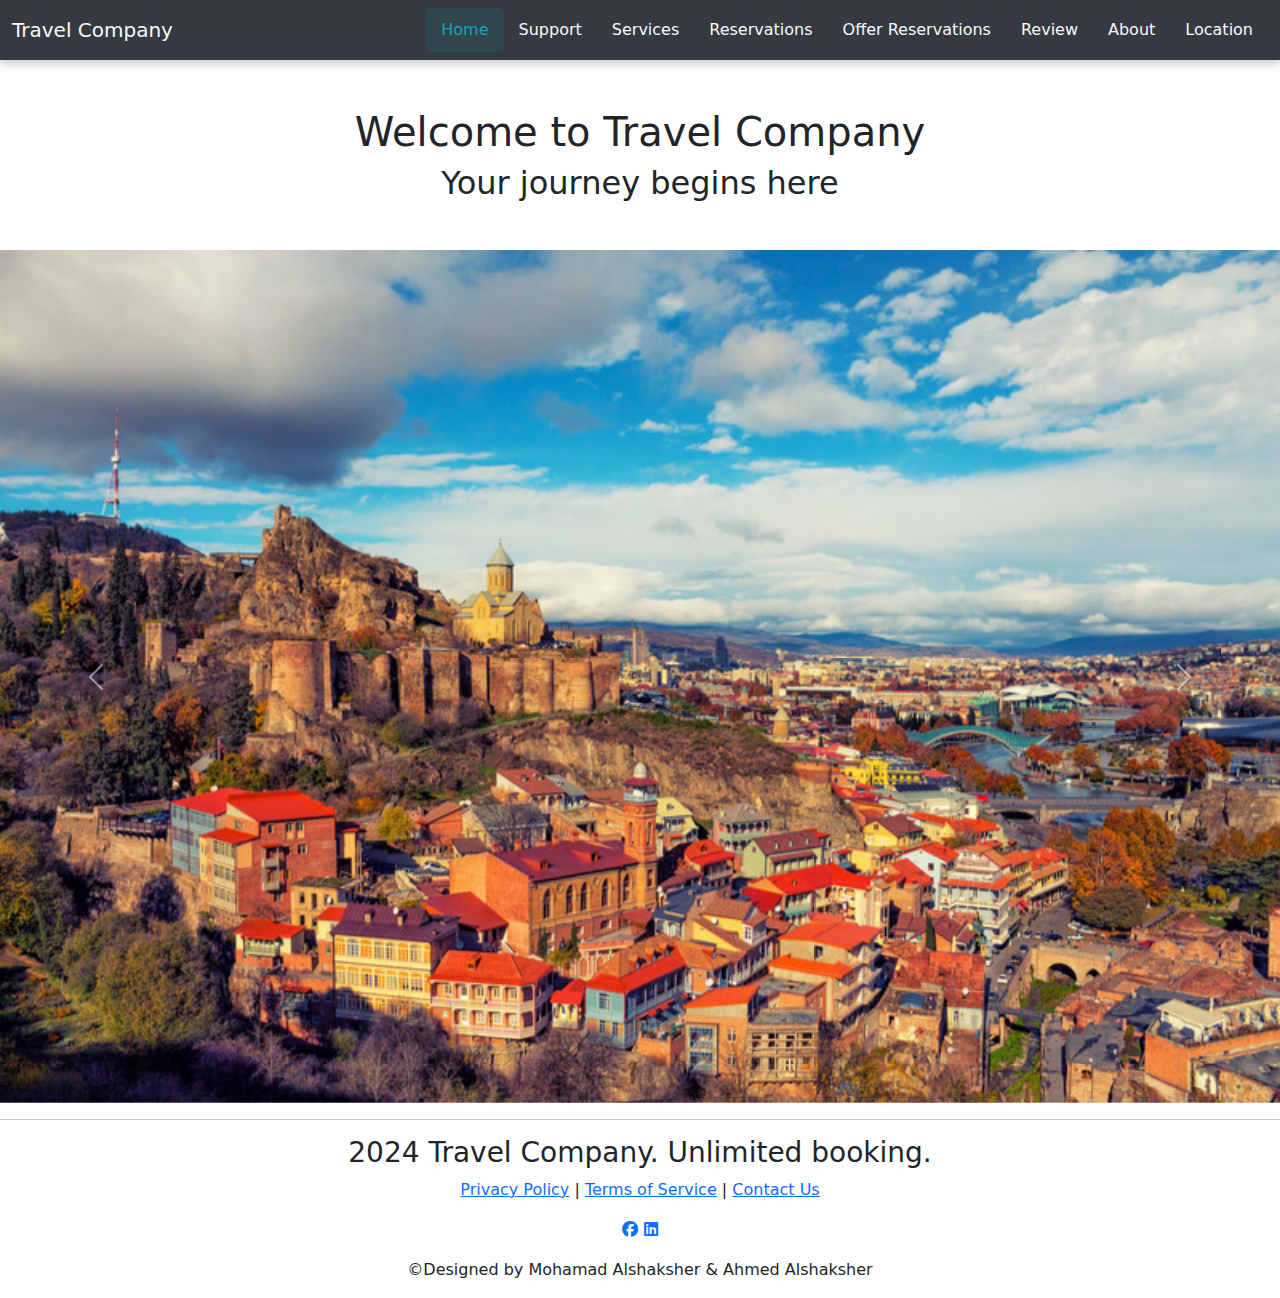
<file: index.html>
<!DOCTYPE html>
<html>

<head>
    <meta charset="UTF-8">
    <meta name="viewport" content="width=device-width, initial-scale=1.0">
    <link rel="stylesheet" href="https://cdnjs.cloudflare.com/ajax/libs/font-awesome/6.6.0/css/all.min.css">
    <link href="https://cdn.jsdelivr.net/npm/bootstrap@5.3.3/dist/css/bootstrap.min.css" rel="stylesheet">
    <style>
         .navbar-custom {
            background-color: #343a40; /* Dark background */
            box-shadow: 0 4px 8px rgba(0, 0, 0, 0.2); /* Shadow effect */
        }

        .navbar-custom .navbar-brand {
            color: #f8f9fa; /* Light text color for the brand */
        }

        .navbar-custom .navbar-nav .nav-link {
            color: #f8f9fa; /* Light text color for nav links */
            padding: 10px 15px;
        }

        .navbar-custom .navbar-nav .nav-link:hover,
        .navbar-custom .navbar-nav .nav-link.active {
            color: #17a2b8; /* Highlight color */
            background-color: rgba(23, 162, 184, 0.1); /* Light background on hover */
            border-radius: 5px; /* Rounded corners */
        }

        .navbar-toggler {
            border-color: #17a2b8; /* Toggler border color */
        }

        .navbar-toggler-icon {
            background-image: url('data:image/svg+xml;charset=utf8,%3Csvg xmlns="http://www.w3.org/2000/svg" viewBox="0 0 30 30"%3E%3Cpath stroke="%23fff" stroke-width="2" d="M4 7h22M4 15h22M4 23h22" /%3E%3C/svg%3E');
        }

        .navbar-nav {
            margin-left: auto; /* Align links to the right */
        }
       

    </style>
    <title>Travel Company</title>
    <link rel="website icon" type="png" href="images/826070.png">

<body>
    <script src="https://cdn.jsdelivr.net/npm/bootstrap@5.3.3/dist/js/bootstrap.bundle.min.js"></script>

    <!-- ============ Navbar ============ -->
    <nav class="navbar navbar-expand-lg navbar-light navbar-custom">
        <div class="container-fluid">
            <a class="navbar-brand" href="#">Travel Company</a>
            <button class="navbar-toggler" type="button" data-bs-toggle="collapse" data-bs-target="#navbarNav"
                aria-controls="navbarNav" aria-expanded="false" aria-label="Toggle navigation">
                <span class="navbar-toggler-icon"></span>
            </button>
            <div class="collapse navbar-collapse" id="navbarNav">
                <ul class="navbar-nav ms-auto">
                    <li class="nav-item"><a class="nav-link active" href="index.html">Home</a></li>
                    <li class="nav-item"><a class="nav-link" href="support.html">Support</a></li>
                    <li class="nav-item"><a class="nav-link" href="Services.html">Services</a></li>
                    <li class="nav-item"><a class="nav-link" href="reservations.html">Reservations</a></li>
                    <li class="nav-item"><a class="nav-link " href="offer-details.html">Offer Reservations</a></li>
                    <li class="nav-item"><a class="nav-link" href="reviews.html">Review</a></li>
                    <li class="nav-item"><a class="nav-link" href="About.html">About</a></li>
                    <li class="nav-item"><a class="nav-link" href="location.html">Location</a></li>
                </ul>
            </div>
        </div>
    </nav>

    <!-- ============ Home Section ============ -->
    <section class="home" id="Home">
        <div class="container text-center my-5">
            <h1>Welcome to <span>Travel Company</span></h1>
            <h2>Your journey begins here</h2>
        </div>

        <!-- ============ Bootstrap Carousel ============ -->
        <div id="carouselExampleRide" class="carousel slide" data-bs-ride="true">
            <div class="carousel-inner">
              <div class="carousel-item active">
                <img src="images/211806-.jpg" class="d-block w-100" alt="...">
              </div>
              <div class="carousel-item">
                <img src="images/87654.jpg" class="d-block w-100" alt="...">
              </div>
              <div class="carousel-item">
                <img src="images/3166-4.jpg" class="d-block w-100" alt="...">
              </div>
            </div>
            <button class="carousel-control-prev" type="button" data-bs-target="#carouselExampleRide" data-bs-slide="prev">
              <span class="carousel-control-prev-icon" aria-hidden="true"></span>
              <span class="visually-hidden">Previous</span>
            </button>
            <button class="carousel-control-next" type="button" data-bs-target="#carouselExampleRide" data-bs-slide="next">
              <span class="carousel-control-next-icon" aria-hidden="true"></span>
              <span class="visually-hidden">Next</span>
            </button>
          </div>
    </section>

    <hr>

    <!-- ============ Footer ============ -->
    <!-- Footer -->
<footer class="footer-custom text-center">
  <h3> 2024 Travel Company. Unlimited booking.</h3>
  <div>
      <a href="#">Privacy Policy</a> | 
      <a href="#">Terms of Service</a> | 
      <a href="https://api.whatsapp.com/send/?phone=962790291298&text&type=phone_number&app_absent=0">Contact Us</a>
  </div>
  <div class="social-icons my-3">
      <a href="https://www.facebook.com/mohamad.alshaksher?mibextid=LQQJ4d"><i class="fab fa-facebook"></i></a>
      <a href="https://www.linkedin.com/in/mohomad-alshaksher-7228882aa?utm_source=share&utm_campaign=share_via&utm_content=profile&utm_medium=ios_app"><i class="fab fa-linkedin"></i></a>
  </div>
  <p> &copy;Designed by Mohamad Alshaksher & Ahmed Alshaksher</p>
</footer>

</body>

</html>
</file>
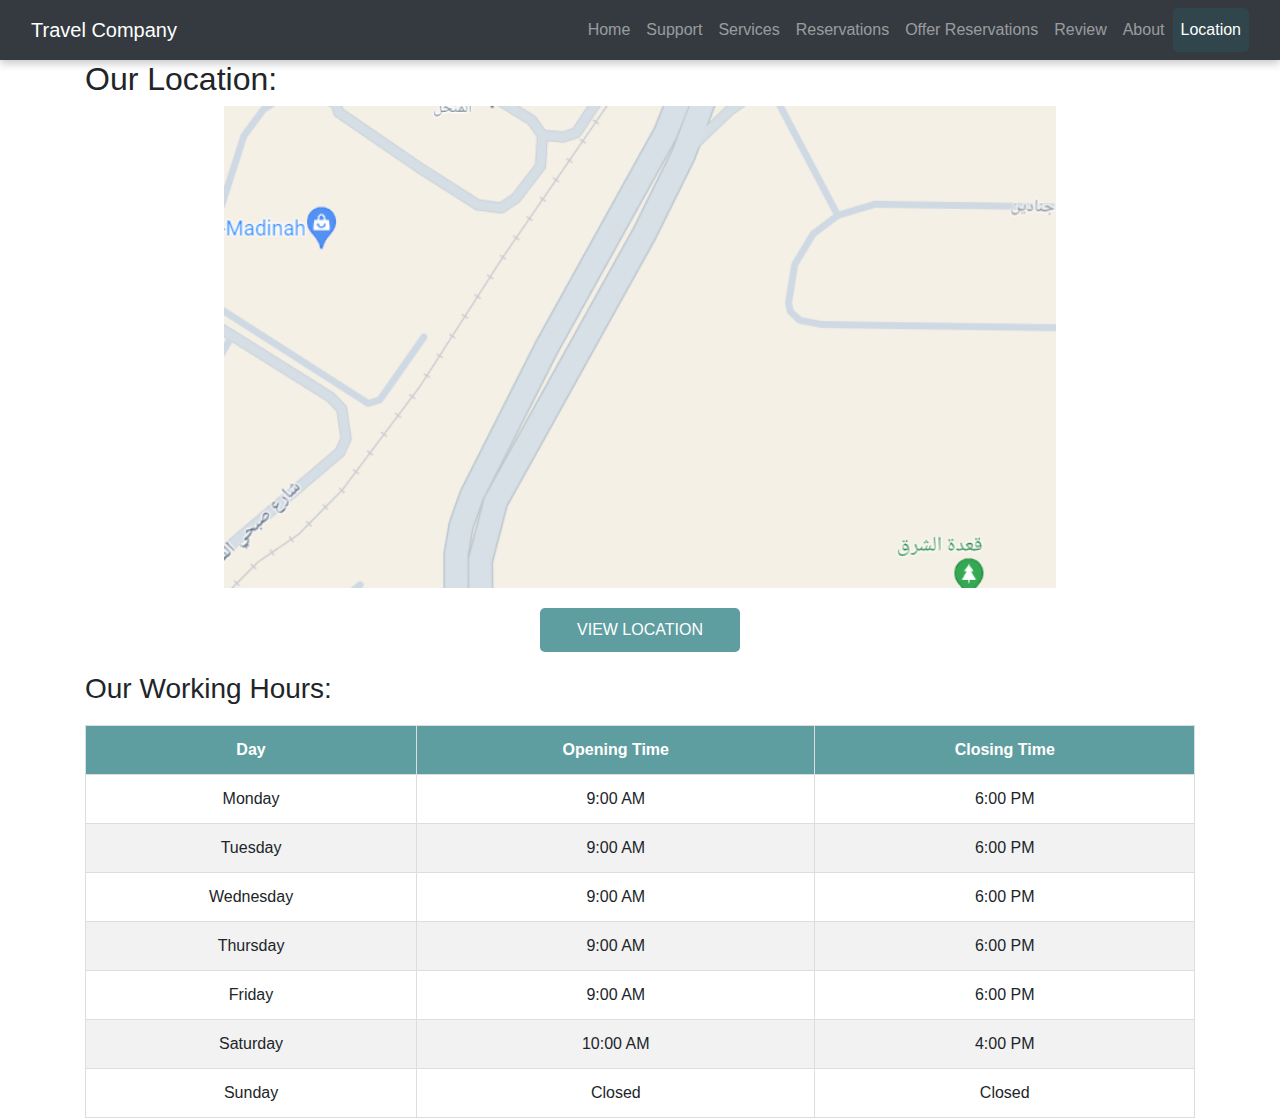
<file: location.html>
<!DOCTYPE html>
<html lang="en">
<head>
    <meta charset="UTF-8">
    <meta name="viewport" content="width=device-width, initial-scale=1.0">
   
    <link href="https://maxcdn.bootstrapcdn.com/bootstrap/4.5.2/css/bootstrap.min.css" rel="stylesheet">
    <title>Location</title>
    <link rel="website icon" type="png" href="images/826070.png">
    <style>
        body {
            background: none; /* Removes any background image or color */
        }

        .location-img {
            max-width: 100%; /* Makes sure the image is responsive */
            height: auto; /* Maintains the aspect ratio */
            width: 75%; /* Adjust the width as needed */
            display: block;
            margin: 0 auto;
        }
        
        .location-btn {
            display: block;
            margin: 20px auto;
            text-align: center;
            width: 200px; /* Adjust width as needed */
            padding: 10px;
            background-color:cadetblue;
            color: #fff;
            text-decoration: none;
            border-radius: 5px;
            text-transform: uppercase;
        }
        
        .location-btn:hover {
            background-color:rgb(205, 205, 205);
        }

        table {
            width: 100%;
            border-collapse: collapse;
            margin-top: 20px;
        }

        th, td {
            border: 1px solid #ddd;
            padding: 12px;
            text-align: center;
        }

        th {
            background-color:cadetblue;
            color: white;
        }

        tbody tr:nth-child(even) {
            background-color: #f2f2f2;
        }

        tbody tr:hover {
            background-color: #ddd;
        }

        caption {
            font-size: 1.5em;
            margin: 10px 0;
        }
        .navbar-custom {
            background-color: #343a40; /* Dark background */
            box-shadow: 0 4px 8px rgba(0, 0, 0, 0.2); /* Shadow effect */
        }

        .navbar-custom .navbar-brand,
        .navbar-custom .nav-link {
            color: #ffffff; /* White text color */
        }

        .navbar-custom .navbar-nav {
            margin-left: auto; /* Align nav links to the right */
        }

        .navbar-custom .nav-link {
            color: #ffffff; /* White text color */
            padding: 10px 15px;
        }

        .navbar-custom .nav-link:hover,
        .navbar-custom .nav-link.active {
            color: #17a2b8; /* Highlight color */
            background-color: rgba(23, 162, 184, 0.1); /* Light background on hover */
            border-radius: 5px; /* Rounded corners */
        }

        .navbar-toggler {
            border-color: #17a2b8; /* Toggler border color */
        }

        .navbar-toggler-icon {
            background-image: url('data:image/svg+xml;charset=utf8,%3Csvg xmlns="http://www.w3.org/2000/svg" viewBox="0 0 30 30"%3E%3Cpath stroke="%23fff" stroke-width="2" d="M4 7h22M4 15h22M4 23h22" /%3E%3C/svg%3E');
        }
    </style>
</head>
<body>
    <script src="https://cdn.jsdelivr.net/npm/bootstrap@5.3.3/dist/js/bootstrap.bundle.min.js"></script>
    
    <nav class="navbar navbar-expand-lg navbar-dark navbar-custom">
        <div class="container-fluid">
            <a class="navbar-brand" href="#">Travel Company</a>
            <button class="navbar-toggler" type="button" data-bs-toggle="collapse" data-bs-target="#navbarNav"
                aria-controls="navbarNav" aria-expanded="false" aria-label="Toggle navigation">
                <span class="navbar-toggler-icon"></span>
            </button>
            <div class="collapse navbar-collapse" id="navbarNav">
                <ul class="navbar-nav ms-auto">
                    <li class="nav-item"><a class="nav-link" href="index.html" >Home</a></li>
                    <li class="nav-item"><a class="nav-link" href="support.html" >Support</a></li>
                    <li class="nav-item"><a class="nav-link" href="Services.html" >Services</a></li>
                    <li class="nav-item"><a class="nav-link" href="reservations.html">Reservations</a></li>
                    <li class="nav-item"><a class="nav-link " href="offer-details.html" >Offer Reservations</a></li>
                    <li class="nav-item"><a class="nav-link " href="reviews.html" >Review</a></li>
                    <li class="nav-item"><a class="nav-link" href="About.html">About</a></li>
                    <li class="nav-item"><a class="nav-link active" href="#location" >Location</a></li>
                </ul>
            </div>
        </div>
    </nav>


    <section class="location">
        <div class="container">
            <h2>Our Location:</h2>
            <img src="images/location.png" alt="Location Image" class="location-img">
            <a href="https://www.google.com/maps/place/Souq+Bab+Al-Madinah/@32.0713748,36.1006588,3a,75y,90t/data=!3m8!1e2!3m6!1sAF1QipOnh8c1GNBnzh1e07c66DL2mgxKUSCPSg28PvJv!2e10!3e12!6shttps:%2F%2Flh5.googleusercontent.com%2Fp%2FAF1QipOnh8c1GNBnzh1e07c66DL2mgxKUSCPSg28PvJv%3Dw114-h86-k-no!7i4624!8i3472!4m7!3m6!1s0x151b6f0ea7c57a8b:0x1433a08b72e96754!8m2!3d32.071599!4d36.1002051!10e5!16s%2Fg%2F11h10jp81_?entry=ttu&g_ep=EgoyMDI0MDkxMS4wIKXMDSoASAFQAw%3D%3D" class="location-btn" target="_blank">View Location</a>
            
            <h3>Our Working Hours:</h3>
            <table>
                
                <thead>
                    <tr>
                        <th>Day</th>
                        <th>Opening Time</th>
                        <th>Closing Time</th>
                    </tr>
                </thead>
                <tbody>
                    <tr>
                        <td>Monday</td>
                        <td>9:00 AM</td>
                        <td>6:00 PM</td>
                    </tr>
                    <tr>
                        <td>Tuesday</td>
                        <td>9:00 AM</td>
                        <td>6:00 PM</td>
                    </tr>
                    <tr>
                        <td>Wednesday</td>
                        <td>9:00 AM</td>
                        <td>6:00 PM</td>
                    </tr>
                    <tr>
                        <td>Thursday</td>
                        <td>9:00 AM</td>
                        <td>6:00 PM</td>
                    </tr>
                    <tr>
                        <td>Friday</td>
                        <td>9:00 AM</td>
                        <td>6:00 PM</td>
                    </tr>
                    <tr>
                        <td>Saturday</td>
                        <td>10:00 AM</td>
                        <td>4:00 PM</td>
                    </tr>
                    <tr>
                        <td>Sunday</td>
                        <td>Closed</td>
                        <td>Closed</td>
                    </tr>
                </tbody>
            </table>
        </div>
    </section>
</body>
</html>
</file>
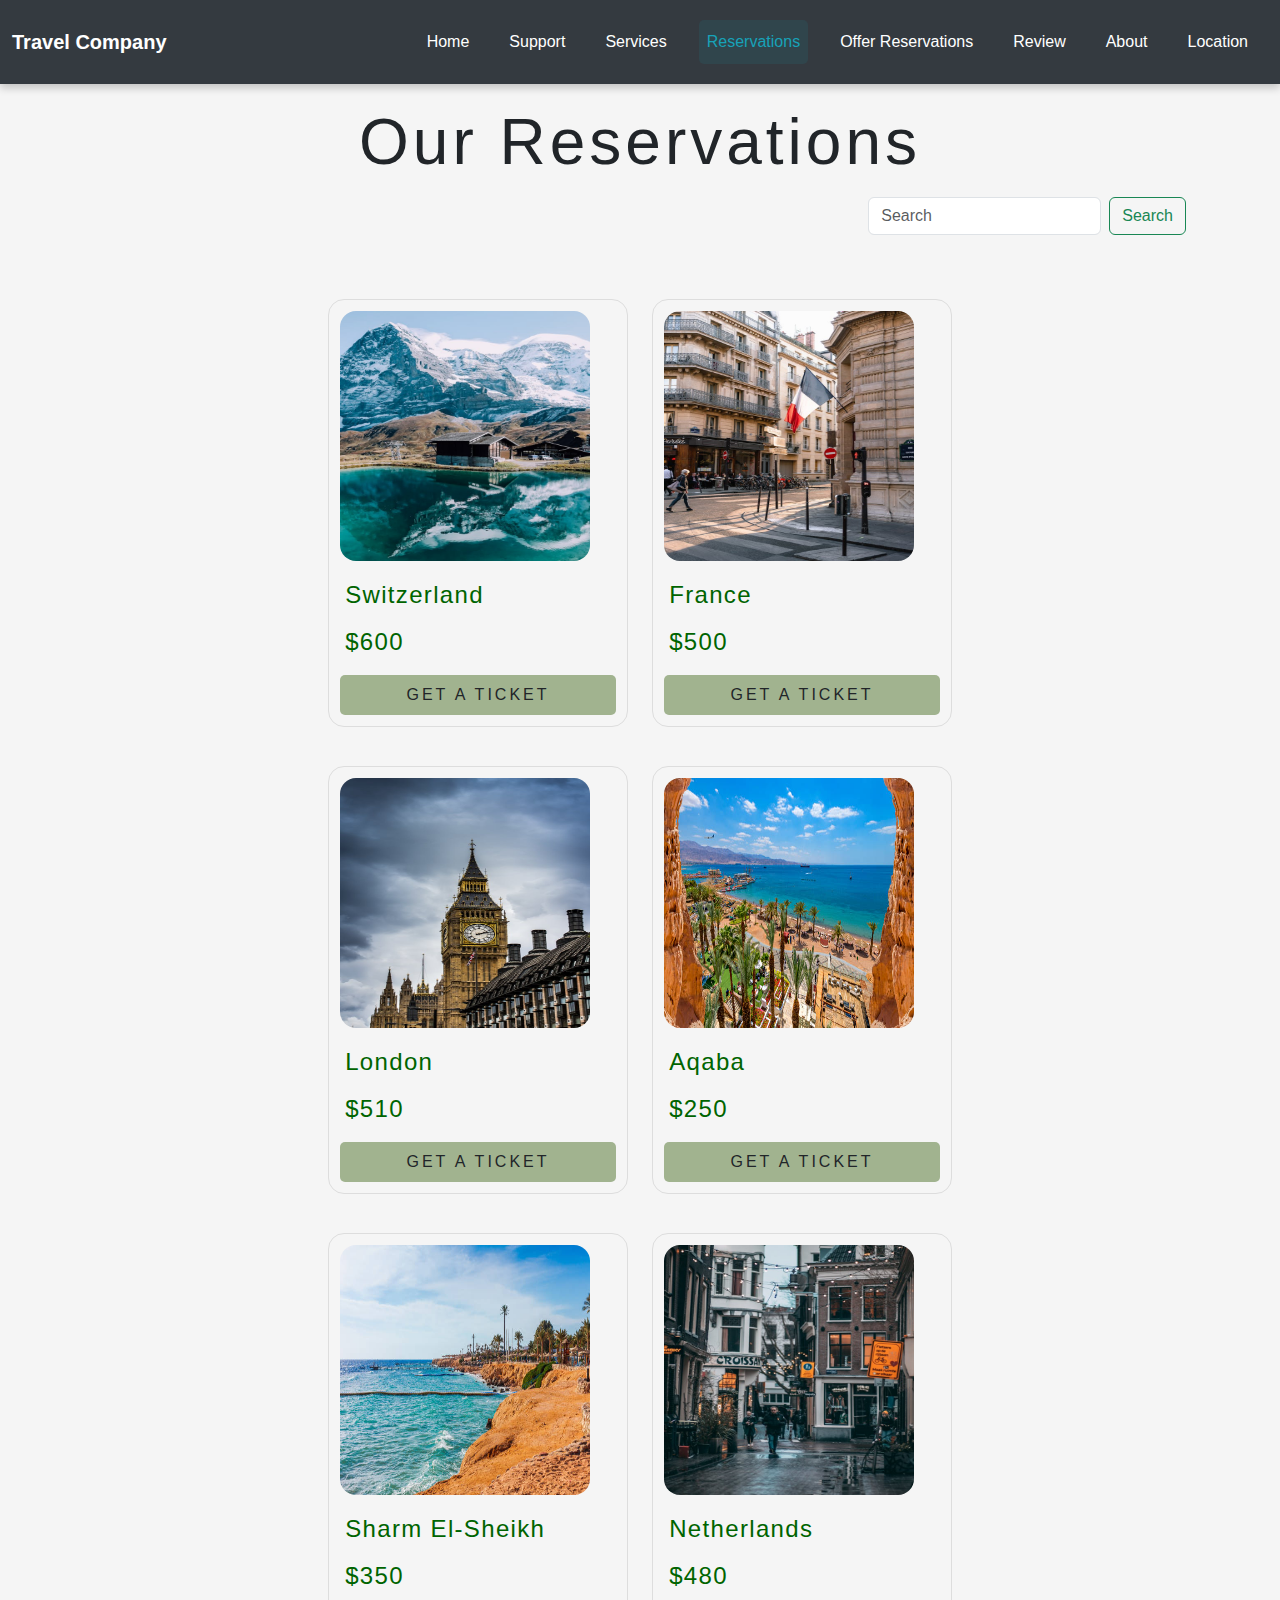
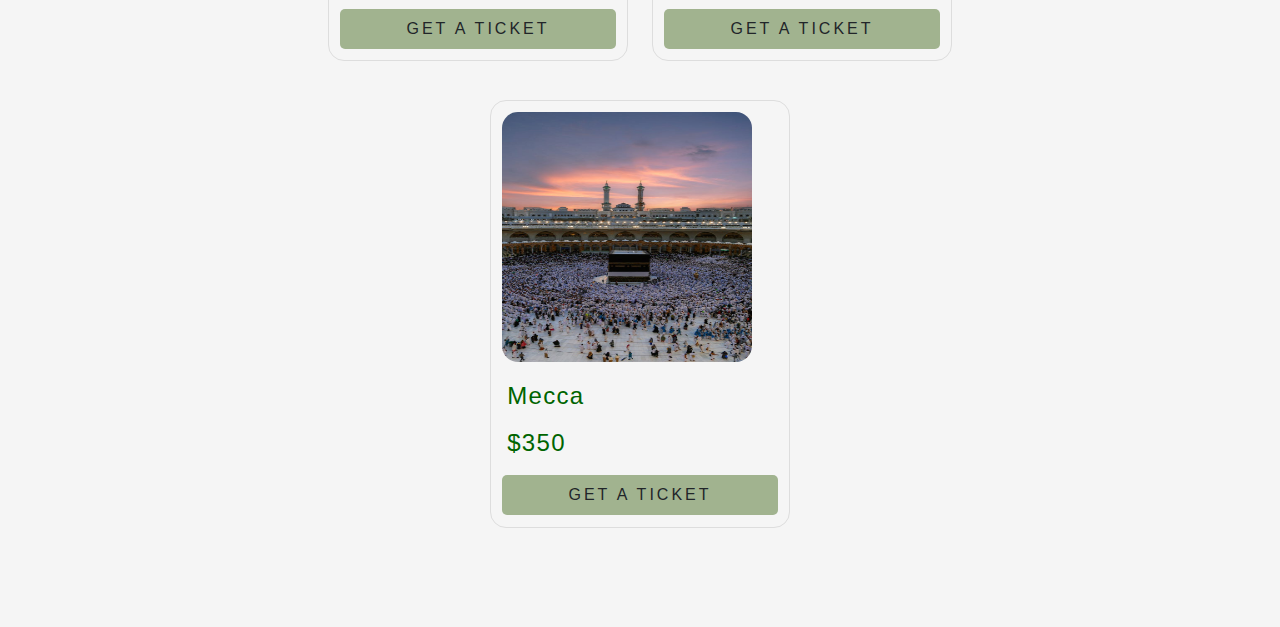
<file: reservations.html>
<!DOCTYPE html>
<html lang="en">
<head>
    <link rel="stylesheet" href="sheet.css">
    <title>Reservations</title>
    <link rel="website icon" type="png" href="images/826070.png">
    <link href="https://cdn.jsdelivr.net/npm/bootstrap@5.3.3/dist/css/bootstrap.min.css" rel="stylesheet">
    <style>
        .reservation {
            background-color: whitesmoke;
            padding: 20px;
        }

        .pro {
            border: 1px solid #ddd;
            padding: 15px;
            margin-bottom: 15px;
            text-align: center;
            transition: transform 0.2s;
        }

        .pro img {
            width: 100%;
            height: auto;
            border-radius: 8px;
        }

        .pro:hover {
            transform: scale(1.05);
        }

        .price h4 {
            margin-top: 10px;
            font-size: 1.5rem;
            color: darkgreen;
        }

        .btn-get-ticket {
            display: inline-block;
            margin-top: 10px;
            padding: 10px 20px;
            background-color: darkcyan;
            color: white;
            border-radius: 5px;
            text-decoration: none;
        }

        .btn-get-ticket:hover {
            background-color: #005f5f;
            color: white;
        }

        .navbar-custom {
            background-color: #343a40; /* Dark background */
            box-shadow: 0 4px 8px rgba(0, 0, 0, 0.2); /* Shadow effect */
        }

        .navbar-custom .navbar-brand,
        .navbar-custom .nav-link {
            color: #ffffff; /* White text color */
        }

        .navbar-custom .navbar-nav {
            margin-left: auto; /* Align nav links to the right */
        }

        .navbar-custom .nav-link {
            color: #ffffff; /* White text color */
            padding: 10px 15px;
        }

        .navbar-custom .nav-link:hover,
        .navbar-custom .nav-link.active {
            color: #17a2b8; /* Highlight color */
            background-color: rgba(23, 162, 184, 0.1); /* Light background on hover */
            border-radius: 5px; /* Rounded corners */
        }

        .navbar-toggler {
            border-color: #17a2b8; /* Toggler border color */
        }

        .navbar-toggler-icon {
            background-image: url('data:image/svg+xml;charset=utf8,%3Csvg xmlns="http://www.w3.org/2000/svg" viewBox="0 0 30 30"%3E%3Cpath stroke="%23fff" stroke-width="2" d="M4 7h22M4 15h22M4 23h22" /%3E%3C/svg%3E');
        }
    </style>
</head>
<body>
    <script src="https://cdn.jsdelivr.net/npm/bootstrap@5.3.3/dist/js/bootstrap.bundle.min.js"></script>

    <nav class="navbar navbar-expand-lg navbar-dark navbar-custom">
        <div class="container-fluid">
            <a class="navbar-brand" href="#">Travel Company</a>
            <button class="navbar-toggler" type="button" data-bs-toggle="collapse" data-bs-target="#navbarNav" aria-controls="navbarNav" aria-expanded="false" aria-label="Toggle navigation">
                <span class="navbar-toggler-icon"></span>
            </button>
            <div class="collapse navbar-collapse" id="navbarNav">
                <ul class="navbar-nav ms-auto">
                    <li class="nav-item"><a class="nav-link" href="index.html" >Home</a></li>
                    <li class="nav-item"><a class="nav-link" href="support.html">Support</a></li>
                    <li class="nav-item"><a class="nav-link" href="Services.html">Services</a></li>
                    <li class="nav-item"><a class="nav-link active" href="#reservations">Reservations</a></li>
                    <li class="nav-item"><a class="nav-link " href="offer-details.html" >Offer Reservations</a></li>
                    <li class="nav-item"><a class="nav-link" href="reviews.html" >Review</a></li>
                    <li class="nav-item"><a class="nav-link" href="About.html" >About</a></li>
                    <li class="nav-item"><a class="nav-link" href="location.html">Location</a></li>
                </ul>
            </div>
        </div>
    </nav>

    <section class="reservation">
        <div class="container">
            <div class="wrapper">
                <h2>Our Reservations</h2>

                <!-- Search Form -->
                <div class="container-fluid">
                    <form class="d-flex" role="search" onsubmit="return false;">
                        <input class="form-control me-2" type="search" placeholder="Search" id="searchInput" onkeyup="searchDestinations()" aria-label="Search">
                        <button class="btn btn-outline-success" type="submit">Search</button>
                        <input type="hidden" id="sourcePage" value="Reservations">
                    </form>
                </div>

                <div class="pros" id="destinationList">
                    <div class="pro">
                        <img src="images/pexels-photo-1586298.jpeg"/>
                        <div class="price">
                            <h4>Switzerland</h4>
                            <h4>$600</h4>
                        </div>
                        <a href="Instant booking.html?price=600&destination=Switzerland" class="btn-get-ticket">Get a Ticket</a>
                    </div>
                    <div class="pro">
                        <img src="images/pexels-photo-227.jpeg" />
                        <div class="price">
                            <h4>France</h4>
                            <h4>$500</h4>
                        </div>
                        <a href="Instant booking.html?price=500&destination=France" class="btn-get-ticket">Get a Ticket</a>
                    </div>
                    <div class="pro">
                        <img src="images/pexels-photo-77171.jpeg" />
                        <div class="price">
                            <h4>London</h4>
                            <h4>$510</h4>
                        </div>
                        <a href="Instant booking.html?price=510&destination=London" class="btn-get-ticket">Get a Ticket</a>
                    </div>
                    <div class="pro">
                        <img src="images/istockphoto-1188.jpg"/>
                        <div class="price">
                            <h4>Aqaba</h4>
                            <h4>$250</h4>
                        </div>
                        <a href="Instant booking.html?price=250&destination=Aqaba" class="btn-get-ticket">Get a Ticket</a>
                    </div>
                    <div class="pro">
                        <img src="images/istockphoto-981.jpg" />
                        <div class="price">
                            <h4>Sharm El-Sheikh</h4>
                            <h4>$350</h4>
                        </div>
                        <a href="Instant booking.html?price=350&destination=Sharm El-Sheikh" class="btn-get-ticket">Get a Ticket</a>
                    </div>
                    <div class="pro">
                        <img src="images/pexels-photo-130.jpeg" />
                        <div class="price">
                            <h4>Netherlands</h4>
                            <h4>$480</h4>
                        </div>
                        <a href="Instant booking.html?price=480&destination=Netherlands" class="btn-get-ticket">Get a Ticket</a>
                    </div>
                    <div class="pro">
                        <img src="images/free-photo-of-crowd-around-kaaba-in-mecca-at-sunset.jpeg" />
                        <div class="price">
                            <h4>Mecca</h4>
                            <h4>$350</h4>
                        </div>
                        <a href="Instant booking.html?price=350&destination=Mecca" class="btn-get-ticket">Get a Ticket</a>
                    </div>
                </div>
            </div>
        </div>
    </section>

    <script>
        function updateTotalPrice() {
        var numberTicket = document.getElementById('numberticket').value;
        var ticketClass = document.getElementById('t5').value;
        var totalPriceElement = document.getElementById('totalPrice');

        var ticketPrice = 0;

        if (ticketClass === 'First class') {
            ticketPrice = 200; // سعر عادي من صفحة الحجز
        } else if (ticketClass === 'Economy class') {
            ticketPrice = 100; // سعر عادي من صفحة الحجز
        }

        var totalPrice = numberTicket * ticketPrice;
        totalPriceElement.innerText = totalPrice;
    }

    // إضافة حدث لتحديث السعر عند تغيير عدد التذاكر أو اختيار فئة التذكرة
    document.getElementById('numberticket').addEventListener('input', updateTotalPrice);
    document.getElementById('t5').addEventListener('change', updateTotalPrice);

    // استدعاء الدالة لتحديث السعر عند تحميل الصفحة
    updateTotalPrice();
        function searchDestinations() {
            var input = document.getElementById("searchInput").value.toLowerCase();
            var pros = document.getElementsByClassName("pro");

            for (var i = 0; i < pros.length; i++) {
                var destinationName = pros[i].getElementsByClassName("price")[0].getElementsByTagName("h4")[0].innerHTML.toLowerCase();
                if (destinationName.indexOf(input) > -1) {
                    pros[i].style.display = "";
                } else {
                    pros[i].style.display = "none";
                }
            }
        }
    </script>
</body>
</html>
</file>
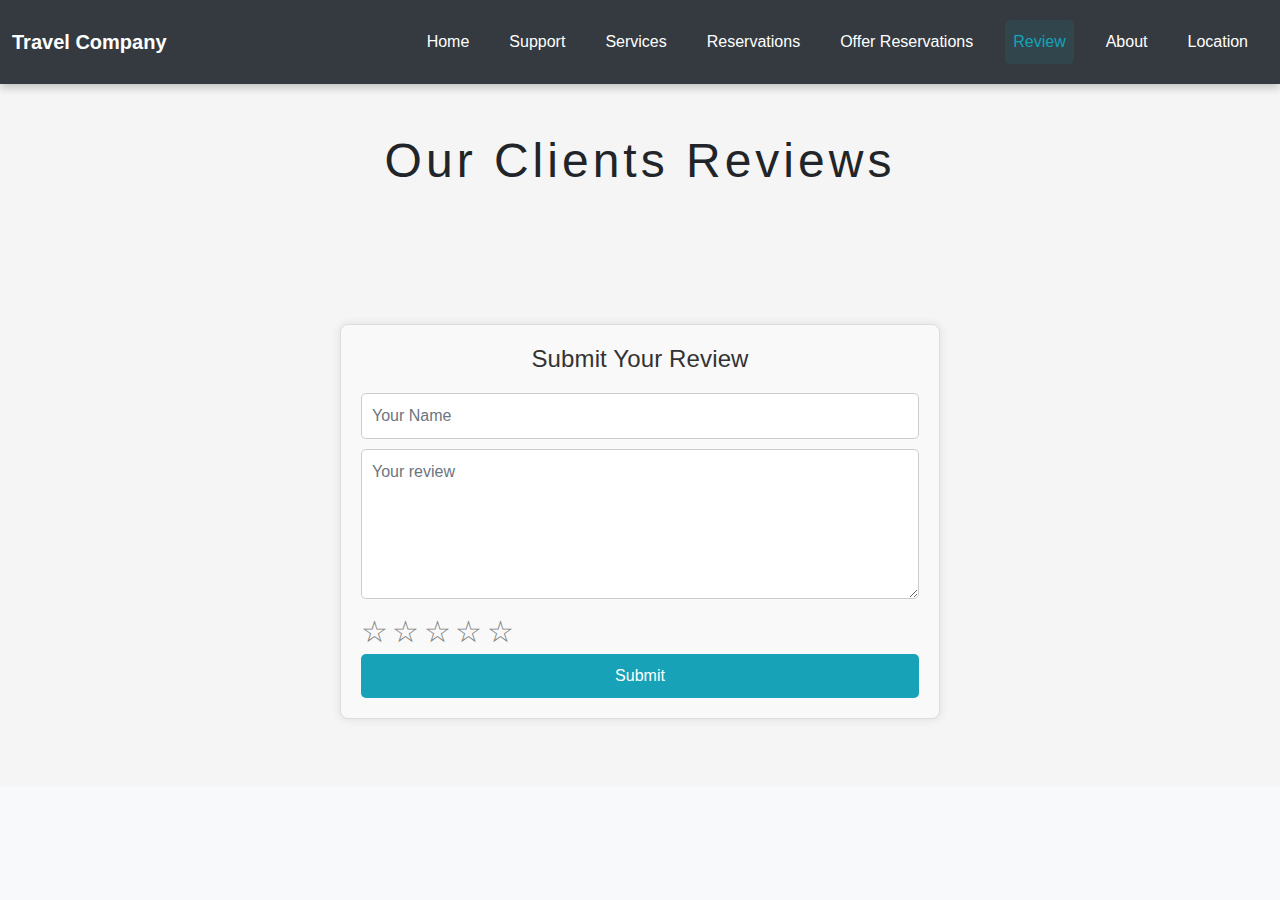
<file: reviews.html>
<!DOCTYPE html>
<html lang="en">
<head>
    <meta charset="UTF-8">
    <meta name="viewport" content="width=device-width, initial-scale=1.0">
    <title>Reviews</title>
    <link rel="website icon" type="png" href="images/826070.png">
    <link rel="stylesheet" href="sheet.css">
    <link href="https://cdn.jsdelivr.net/npm/bootstrap@5.3.3/dist/css/bootstrap.min.css" rel="stylesheet">
    <style>
        html,
        body {
            height: 100%;
            margin: 0;
            padding: 0;
            background-color: #f8f9fa;
        }

        .navbar-custom {
            background-color: #343a40; /* Dark background */
            box-shadow: 0 4px 8px rgba(0, 0, 0, 0.2); /* Shadow effect */
        }

        .navbar-custom .navbar-brand,
        .navbar-custom .nav-link {
            color: #ffffff; /* White text color */
        }

        .navbar-custom .navbar-nav {
            margin-left: auto; /* Align nav links to the right */
        }

        .navbar-custom .nav-link {
            color: #ffffff; /* White text color */
            padding: 10px 15px;
        }

        .navbar-custom .nav-link:hover,
        .navbar-custom .nav-link.active {
            color: #17a2b8; /* Highlight color */
            background-color: rgba(23, 162, 184, 0.1); /* Light background on hover */
            border-radius: 5px; /* Rounded corners */
        }

        .navbar-toggler {
            border-color: #17a2b8; /* Toggler border color */
        }

        .navbar-toggler-icon {
            background-image: url('data:image/svg+xml;charset=utf8,%3Csvg xmlns="http://www.w3.org/2000/svg" viewBox="0 0 30 30"%3E%3Cpath stroke="%23fff" stroke-width="2" d="M4 7h22M4 15h22M4 23h22" /%3E%3C/svg%3E');
        }

        .stars input {
            display: none;
        }
        .stars label {
            font-size: 30px;
            color: gray;
            cursor: pointer;
        }
        .stars input:checked ~ label {
            color: gold;
        }
        .stars label:hover,
        .stars label:hover ~ label {
            color: gold;
        }

        .review-form {
            margin-top: 30px;
        }

        .review-form form {
            display: flex;
            flex-direction: column;
        }

        .review-form input[type="text"],
        .review-form textarea {
            margin-bottom: 10px;
            padding: 10px;
            border: 1px solid #ccc;
            border-radius: 5px;
        }

        .review-form button {
            padding: 10px;
            border: none;
            border-radius: 5px;
            background-color: #17a2b8;
            color: #fff;
            cursor: pointer;
        }

        .review-form button:hover {
            background-color: #138496;
        }
    </style>
</head>
<body>
    <script src="https://cdn.jsdelivr.net/npm/bootstrap@5.3.3/dist/js/bootstrap.bundle.min.js"></script>

    <!-- ============ Navbar ============ -->
    <nav class="navbar navbar-expand-lg navbar-dark navbar-custom">
        <div class="container-fluid">
            <a class="navbar-brand" href="#">Travel Company</a>
            <button class="navbar-toggler" type="button" data-bs-toggle="collapse" data-bs-target="#navbarNav"
                aria-controls="navbarNav" aria-expanded="false" aria-label="Toggle navigation">
                <span class="navbar-toggler-icon"></span>
            </button>
            <div class="collapse navbar-collapse" id="navbarNav">
                <ul class="navbar-nav ms-auto">
                    <li class="nav-item"><a class="nav-link" href="index.html" >Home</a></li>
                    <li class="nav-item"><a class="nav-link" href="support.html" >Support</a></li>
                    <li class="nav-item"><a class="nav-link" href="Services.html" >Services</a></li>
                    <li class="nav-item"><a class="nav-link" href="reservations.html" >Reservations</a></li>
                    <li class="nav-item"><a class="nav-link " href="offer-details.html">Offer Reservations</a></li>
                    <li class="nav-item"><a class="nav-link active" href="#reviews" >Review</a></li>
                    <li class="nav-item"><a class="nav-link" href="About.html" >About</a></li>
                    <li class="nav-item"><a class="nav-link" href="location.html" >Location</a></li>
                </ul>
            </div>
        </div>
    </nav>

    <section>
        <div class="reviews" id="reviews">
            <h1>Our Clients Reviews</h1>
            <div class="wrapper">
                <!-- Existing reviews will be appended here -->
            </div>

            <div class="review-form">
                <h2>Submit Your Review</h2>
                <form id="reviewForm">
                    <input type="text" id="name" name="name" placeholder="Your Name" required />
                    <textarea id="reviewText" name="reviewText" placeholder="Your review" required></textarea>
                    <div class="stars">
                        <input type="radio" id="star5" name="rating" value="5" required />
                        <label for="star5">☆</label>
                        <input type="radio" id="star4" name="rating" value="4" />
                        <label for="star4">☆</label>
                        <input type="radio" id="star3" name="rating" value="3" />
                        <label for="star3">☆</label>
                        <input type="radio" id="star2" name="rating" value="2" />
                        <label for="star2">☆</label>
                        <input type="radio" id="star1" name="rating" value="1" />
                        <label for="star1">☆</label>
                    </div>
                    <button type="submit">Submit</button>
                </form>
            </div>
        </div>
    </section>

    <script>
        document.getElementById('reviewForm').addEventListener('submit', function(event) {
            event.preventDefault();

            var name = document.getElementById('name').value;
            var reviewText = document.getElementById('reviewText').value;
            var rating = document.querySelector('input[name="rating"]:checked').value;

            // Create new review element
            var newReview = document.createElement('div');
            newReview.className = 'box';
            newReview.innerHTML = `
                <div class="row-1">
                    <h3>${name}</h3>
                    <div class="stars">${getStarsHTML(rating)}</div>
                </div>
                <div class="row-2">
                    <p>"${reviewText}"</p>
                </div>
            `;

            // Append new review to the wrapper
            document.querySelector('.reviews .wrapper').appendChild(newReview);

            // Clear the form
            document.getElementById('reviewForm').reset();
        });

        // Function to generate stars HTML based on the rating
        function getStarsHTML(rating) {
            let stars = '';
            for (let i = 1; i <= 5; i++) {
                stars += i <= rating ? '★' : '☆';
            }
            return stars;
        }
    </script>
</body>
</html>
</file>
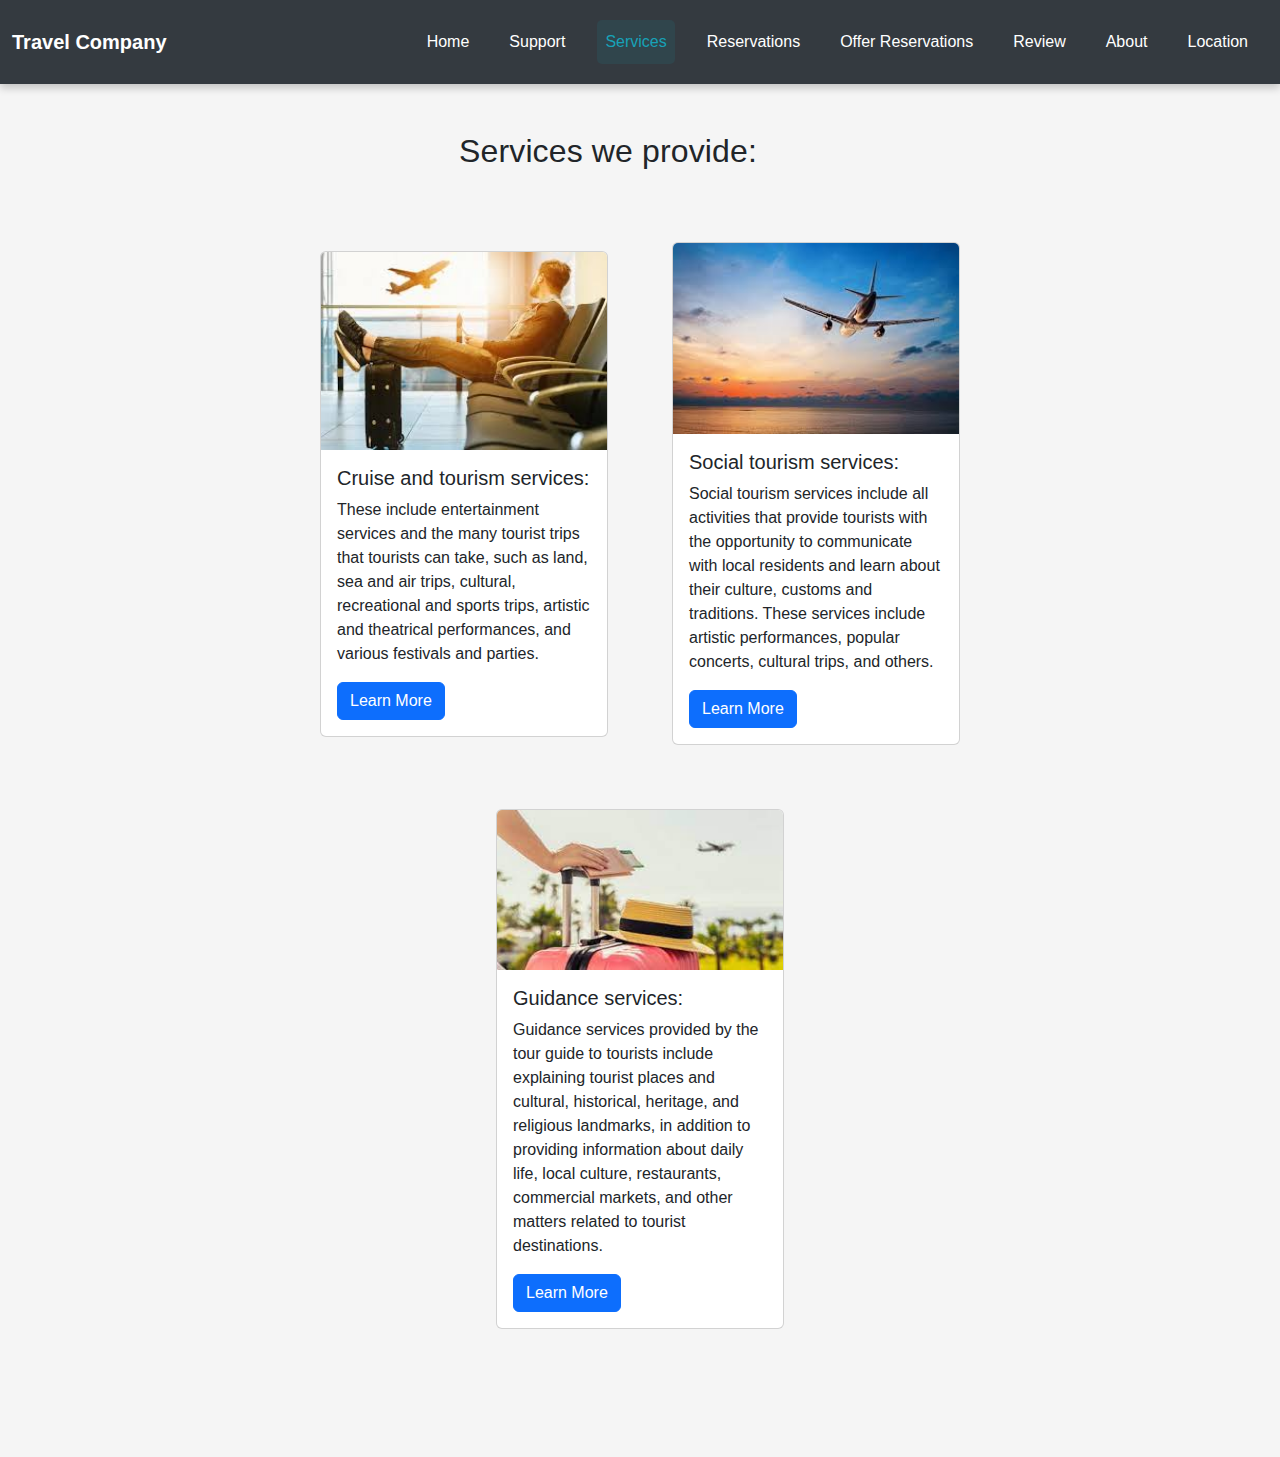
<file: Services.html>
<!DOCTYPE html>
<html>
<head>
    <link rel="stylesheet" href="sheet.css">
   
    <link href="https://cdn.jsdelivr.net/npm/bootstrap@5.3.3/dist/css/bootstrap.min.css" rel="stylesheet">

    <title>Services</title>
    <link rel="website icon" type="png" href="images/826070.png">
    <style>
       .navbar-custom {
            background-color: #343a40; /* Dark background */
            box-shadow: 0 4px 8px rgba(0, 0, 0, 0.2); /* Shadow effect */
        }

        .navbar-custom .navbar-brand,
        .navbar-custom .nav-link {
            color: #ffffff; /* White text color */
        }

        .navbar-custom .navbar-nav {
            margin-left: auto; /* Align nav links to the right */
        }

        .navbar-custom .nav-link {
            color: #ffffff; /* White text color */
            padding: 10px 15px;
        }

        .navbar-custom .nav-link:hover,
        .navbar-custom .nav-link.active {
            color: #17a2b8; /* Highlight color */
            background-color: rgba(23, 162, 184, 0.1); /* Light background on hover */
            border-radius: 5px; /* Rounded corners */
        }

        .navbar-toggler {
            border-color: #17a2b8; /* Toggler border color */
        }

        .navbar-toggler-icon {
            background-image: url('data:image/svg+xml;charset=utf8,%3Csvg xmlns="http://www.w3.org/2000/svg" viewBox="0 0 30 30"%3E%3Cpath stroke="%23fff" stroke-width="2" d="M4 7h22M4 15h22M4 23h22" /%3E%3C/svg%3E');
        }
    </style>
</head>
<body>
  <script src="https://cdn.jsdelivr.net/npm/bootstrap@5.3.3/dist/js/bootstrap.bundle.min.js"></script>


  
  <nav class="navbar navbar-expand-lg navbar-dark navbar-custom">
    <div class="container-fluid">
        <a class="navbar-brand" href="#">Travel Company</a>
        <button class="navbar-toggler" type="button" data-bs-toggle="collapse" data-bs-target="#navbarNav"
            aria-controls="navbarNav" aria-expanded="false" aria-label="Toggle navigation">
            <span class="navbar-toggler-icon"></span>
        </button>
        <div class="collapse navbar-collapse" id="navbarNav">
            <ul class="navbar-nav ms-auto">
                <li class="nav-item"><a class="nav-link" href="index.html" target="_blank">Home</a></li>
                <li class="nav-item"><a class="nav-link" href="support.html" target="_blank">Support</a></li>
                <li class="nav-item"><a class="nav-link active" href="Services.html" target="_blank">Services</a></li>
                <li class="nav-item"><a class="nav-link" href="reservations.html" target="_blank">Reservations</a></li>
                <li class="nav-item"><a class="nav-link " href="offer-details.html" >Offer Reservations</a></li>
                <li class="nav-item"><a class="nav-link " href="reviews.html" target="_blank">Review</a></li>
                <li class="nav-item"><a class="nav-link" href="About.html" target="_blank">About</a></li>
                <li class="nav-item"><a class="nav-link" href="location.html" target="_blank">Location</a></li>
            </ul>
        </div>
    </div>
</nav>


    <section class="services">
      <h2>Services we provide:</h2><br>
        <div class="services" >
         
          
         
          <div class="card" style="width: 18rem">
            <img src="images/images12.jpg" class="card-img-top" alt="..." />
            <div class="card-body">
              <h5 class="card-title">Cruise and tourism services: </h5>
              <p class="card-text">
                These include entertainment services and the many tourist trips that tourists can take, such as land, sea and air trips, cultural, recreational and sports trips, artistic and theatrical performances, and various festivals and parties.
              </p>
              <a href="https://ar.wikipedia.org/wiki/%D9%86%D8%B8%D8%A7%D9%85_%D8%AD%D8%AC%D8%B2_%D8%A5%D9%84%D9%83%D8%AA%D8%B1%D9%88%D9%86%D9%8A" class="btn btn-primary" target="_blank">Learn More</a>
            </div>
          </div>
      
          <div class="card" style="width: 18rem">
            <img src="images/images14.jpg" class="card-img-top" alt="..." />
            <div class="card-body">
              <h5 class="card-title">Social tourism services:</h5>
              <p class="card-text">
                Social tourism services include all activities that provide tourists with the opportunity to communicate with local residents and learn about their culture, customs and traditions. These services include artistic performances, popular concerts, cultural trips, and others.
              </p>
              <a href="https://ar.wikipedia.org/wiki/%D9%86%D8%B8%D8%A7%D9%85_%D8%AD%D8%AC%D8%B2_%D8%A5%D9%84%D9%83%D8%AA%D8%B1%D9%88%D9%86%D9%8A" class="btn btn-primary" target="_blank">Learn More</a>
            </div>
      
      
      
          </div>
      
          <div class="card" style="width: 18rem">
            <img src="images/images13.jpg" class="card-img-top" alt="..." />
            <div class="card-body">
              <h5 class="card-title">Guidance services:</h5>
              <p class="card-text">
                Guidance services provided by the tour guide to tourists include explaining tourist places and cultural, historical, heritage, and religious landmarks, in addition to providing information about daily life, local culture, restaurants, commercial markets, and other matters related to tourist destinations.
              </p>
              <a href="https://ar.wikipedia.org/wiki/%D9%86%D8%B8%D8%A7%D9%85_%D8%AD%D8%AC%D8%B2_%D8%A5%D9%84%D9%83%D8%AA%D8%B1%D9%88%D9%86%D9%8A" class="btn btn-primary" target="_blank">Learn More</a>
            </div>
          </div>
      </div>
      </section>
    
</body>
</html>
</file>
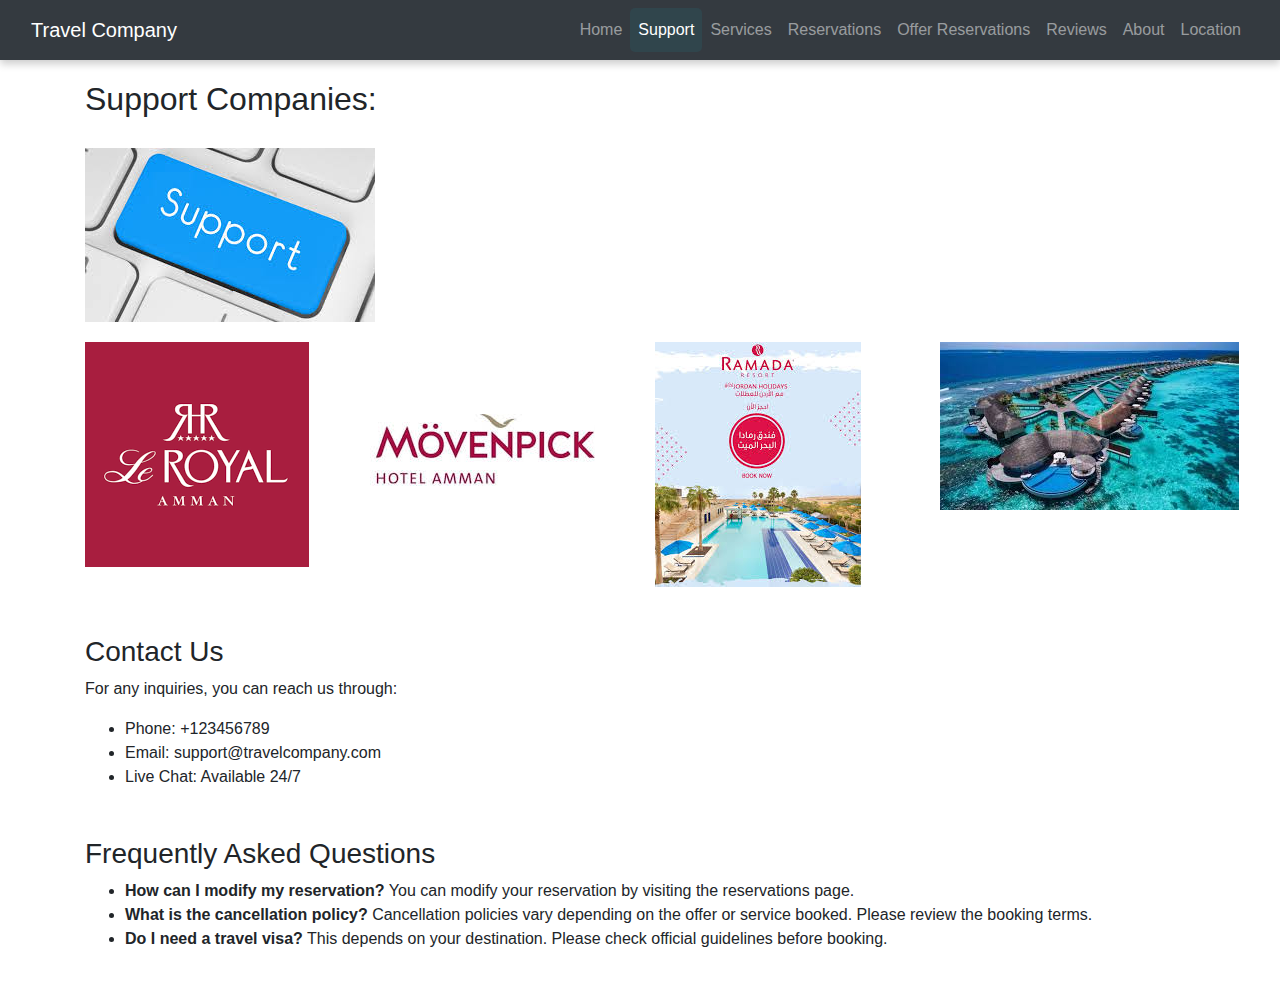
<file: support.html>
<!DOCTYPE html>
<html lang="en">

<head>
    <meta charset="UTF-8">
    <meta name="viewport" content="width=device-width, initial-scale=1.0">
    <title>Support Page - Travel Company</title>
    <link rel="website icon" type="png" href="images/826070.png">
    <link href="https://maxcdn.bootstrapcdn.com/bootstrap/4.5.2/css/bootstrap.min.css" rel="stylesheet">
    <style>
        html,
        body {
            height: 100%;
            margin: 0;
            padding: 0;
            background-color: #f8f9fa;
        }

        .navbar-custom {
            background-color: #343a40; /* Dark background */
            box-shadow: 0 4px 8px rgba(0, 0, 0, 0.2); /* Shadow effect */
        }

        .navbar-custom .navbar-brand,
        .navbar-custom .nav-link {
            color: #ffffff; /* White text color */
        }

        .navbar-custom .navbar-nav {
            margin-left: auto; /* Align nav links to the right */
        }

        .navbar-custom .nav-link {
            color: #ffffff; /* White text color */
            padding: 10px 15px;
        }

        .navbar-custom .nav-link:hover,
        .navbar-custom .nav-link.active {
            color: #17a2b8; /* Highlight color */
            background-color: rgba(23, 162, 184, 0.1); /* Light background on hover */
            border-radius: 5px; /* Rounded corners */
        }

        .navbar-toggler {
            border-color: #17a2b8; /* Toggler border color */
        }

        .navbar-toggler-icon {
            background-image: url('data:image/svg+xml;charset=utf8,%3Csvg xmlns="http://www.w3.org/2000/svg" viewBox="0 0 30 30"%3E%3Cpath stroke="%23fff" stroke-width="2" d="M4 7h22M4 15h22M4 23h22" /%3E%3C/svg%3E');
        }

        .support {
            padding: 20px 0;
            background-color: #fff;
        }

        .support h2 {
            margin-bottom: 30px;
        }

        .support .container-images img {
            max-width: 100%;
            height: auto;
            margin-bottom: 20px;
        }

        .contact-info,
        .faq-section {
            margin-top: 30px;
        }
    </style>
</head>

<body>
    <script src="https://cdn.jsdelivr.net/npm/bootstrap@5.3.3/dist/js/bootstrap.bundle.min.js"></script>

    <!-- ============ Navbar ============ -->
    <nav class="navbar navbar-expand-lg navbar-dark navbar-custom">
        <div class="container-fluid">
            <a class="navbar-brand" href="#">Travel Company</a>
            <button class="navbar-toggler" type="button" data-bs-toggle="collapse" data-bs-target="#navbarNav"
                aria-controls="navbarNav" aria-expanded="false" aria-label="Toggle navigation">
                <span class="navbar-toggler-icon"></span>
            </button>
            <div class="collapse navbar-collapse" id="navbarNav">
                <ul class="navbar-nav ms-auto">
                    <li class="nav-item"><a class="nav-link" href="index.html">Home</a></li>
                    <li class="nav-item"><a class="nav-link active" href="support.html">Support</a></li>
                    <li class="nav-item"><a class="nav-link" href="Services.html">Services</a></li>
                    <li class="nav-item"><a class="nav-link" href="reservations.html">Reservations</a></li>
                    <li class="nav-item"><a class="nav-link " href="offer-details.html">Offer Reservations</a></li>
                    <li class="nav-item"><a class="nav-link" href="reviews.html">Reviews</a></li>
                    <li class="nav-item"><a class="nav-link" href="About.html">About</a></li>
                    <li class="nav-item"><a class="nav-link" href="location.html">Location</a></li>
                </ul>
            </div>
        </div>
    </nav>

    <section class="support">
        <div class="container">
            <h2>Support Companies:</h2>
            <div class="container-images mt-4">
                <img src="images/f.jpg" alt="Additional Image">
            </div>

            <!-- Support Companies Section -->
            <div class="row">
                <div class="col-md-3">
                    <a href="https://hotelroyalsignature.com/" target="_blank">
                        <img src="images/royal.png" alt="Royal Signature Hotel">
                    </a>
                </div>
                <div class="col-md-3">
                    <a href="https://movenpick.accor.com/" target="_blank">
                        <img src="images/mov.jpg" alt="Movenpick Hotel">
                    </a>
                </div>
                <div class="col-md-3">
                    <a href="https://www.wyndhamhotels.com/ramada" target="_blank">
                        <img src="images/Rmanda - Copy.jpg" alt="Ramada Hotel">
                    </a>
                </div>
                <div class="col-md-3">
                    <a href="https://www.sunsiyam.com/sun-siyam-iru-veli/" target="_blank">
                        <img src="images/Mald.jpg" alt="Sun Siyam Iru Fushi">
                    </a>
                </div>
            </div>

            <!-- Contact Info Section -->
            <div class="contact-info mt-5">
                <h3>Contact Us</h3>
                <p>For any inquiries, you can reach us through:</p>
                <ul>
                    <li>Phone: +123456789</li>
                    <li>Email: support@travelcompany.com</li>
                    <li>Live Chat: Available 24/7</li>
                </ul>
            </div>

            <!-- FAQ Section -->
            <div class="faq-section mt-5">
                <h3>Frequently Asked Questions</h3>
                <ul>
                    <li><strong>How can I modify my reservation?</strong> You can modify your reservation by visiting the reservations page.</li>
                    <li><strong>What is the cancellation policy?</strong> Cancellation policies vary depending on the offer or service booked. Please review the booking terms.</li>
                    <li><strong>Do I need a travel visa?</strong> This depends on your destination. Please check official guidelines before booking.</li>
                </ul>
            </div>
        </div>
    </section>
</body>

</html>
</file>
<file: sheet.css>
@import url("https://fonts.googleapis.com/css2?family=Archivo+Black&family=Poppins:wght@100;200;300;400;500;600;700;800;900&display=swap");

*{
    font-family:'Franklin Gothic Medium', 'Arial Narrow', Arial, sans-serif;
    margin: 0;
    padding: 0;
    font-size: 16 pt;
    box-sizing: border-box;
    scroll-behavior: smooth;
   
}
h2{
    font-size: 70 pt ;
    letter-spacing: 0.1pt;
}
h1{
    font-size: 18pt;
    margin: 15pt;
 }
 h4{
    font-size: 8pt;
    letter-spacing: 1pt;
    p{
      
        color: red;
        letter-spacing: 1px;
        line-height: 1.8 rem;
        font-size: 1rem;
    }
 }
              
:root{
    --primaryColor:darkgreen;
    --seconderyColor: :white;
    --third-color: #b99470;
    --lightColor:  black;
    --bgColor-1 : rgb(0, 145, 255);
    --bgcolor-2:  rgb(71, 255, 105);
    --padding:7%;

} 
 /*        Home              */




.navbar-brand {
  font-size: 1.8rem;
  font-weight: bold;
  color: #007bff;  
}

.nav-link {
  font-size: 1rem;
      color: #333;
      transition: color 0.3s ease;
}

.nav-link:hover {
  color:darkcyan;
}


.home {
  background: url('images/pexels-photo-130.jpeg') no-repeat center center/cover;
  color: white;
  padding: 150px 0;
  text-align: center;
}

.home h1 {
  font-size: 3rem;
  margin-bottom: 20px;
  text-transform: uppercase;
}

 span {
  color:darkcyan;
}

.home h2 {
  font-size: 1.5rem;
  margin-bottom: 40px;
}

.carousel-item img {
  object-fit: cover;
  height: 500px; /* أو أي ارتفاع يناسب تصميمك */
  transition: transform 0.5s ease-in-out;
}

.carousel-item:hover img {
  transform: scale(1.05);
}
 
      
  /*        About          */
  
         .about{
      background-color:whitesmoke;
     padding: var(--padding);
     display: flex;
     align-items:center;
     padding: 20px;
     justify-content: space-around;
    }
  
    .navbar-brand {
      font-size: 1.8rem;
      font-weight: bold;
      color: #007bff; 
    }
    
    .nav-link {
      font-size: 1rem;
      color: #333;
      transition: color 0.3s ease;
    }
    
    .nav-link:hover {
      color:darkcyan;
    }
    .about .contaainer-img{
         width: 70%;
    }
    .about .contaainer-img img{
     width:90%;
    }
    .about .container-texts{
     width: 35%;
    }
   .about.container-texts,
   .about.contaainer-img{
     justify-content: space-between;
   }
   .navbar-nav {
    margin-left: auto;
}

.about-content {
    display: flex;
    align-items: center;
    justify-content: space-between;
}
.contaainer-img img {
    width: 100%;
    max-width: 500px;
    height: auto;
}
.container-texts {
    margin-left: 20px;
}
   
          /*        Services            */
          .services {
            width: 100%;
            height: auto;
            padding: 3rem 2rem;
            background-color:whitesmoke;
            display: flex;
            justify-content: center;
            align-items: center;
            gap: 4rem;
            flex-wrap: wrap;
          }
          .btn{
            background-color:#004d40;
            color: black;
            text-decoration: none;
            font-weight: bold;
            padding: 0.8%;
            border-radius: 15pt;
            transition: 0.4s;
        }
        .btn:hover{
        background-color: transparent;
        border:2xp solid var(--bgColor-1);
        }
          
          .services .services {
            width: 100%;
            height: auto;
            padding: 5rem 10rem;
            padding-top: 0;
          }
          
          nav ul li{
            list-style-type: none;
            display: inline-block;
            margin: 9pt;
          }
          nav ul li a{
           color: var(--lightColor);
           text-decoration: none;
           text-transform: capitalize;
           transition: 0,4s;
          }
          nav ul li a:hover{
          color:darkcyan;
          }
          .services .services h2 {
            color: var(--secondary-color);
            text-transform: capitalize;
            letter-spacing: 4px;
            cursor: default;
            font-size: 60px;
            position: relative;
            text-align: center;
            margin-bottom: 3rem;
          }
          
          .services .services .row {
            display: flex;
            justify-content: center;
            align-items: center;
            background-color:black;
            width: 70rem;
            height: 29rem;
            border-radius: 20px;
            position: relative;
            overflow: hidden;
          }
          
          .services .services .row .col-1 .inner {
            overflow: hidden;
          }
          
          .services .services .row .col-1 .inner img {
            width: 35rem;
            height: 30rem;
            filter: brightness(-40%);
            transition: var(--transition);
            cursor: default;
            object-fit: cover;
          }
          
          .services .wrapper .row .col-1 .inner img:hover {
            filter: brightness(100%);
          }
          
          .col-2 {
            padding: 50px 30px;
          }
          
          .col-2 h3 {
            font-size: 35px;
            color: var(--secondary-color);
            letter-spacing: 2px;
            text-align: start;
            margin-bottom: 20px;
            text-transform: capitalize;
          }
          
          .col-2 p {
            text-transform: capitalize;
            font-weight: 500;
            font-size: 20px;
            line-height: 1.5;
            letter-spacing: 2px;
            margin-bottom: 30px;
            font-family: Wunderpunkt, "Helvetica Neue", Helvetica, sans-serif;
          }
          
          .col-2 a {
            background-color: var(--secondary-color);
            text-transform: uppercase;
            letter-spacing: 2px;
            padding: 5px 6rem;
            transition: var(--transition);
          }  
          .row:last-child {
            margin-top: 3rem;
          }

           /*        support           */
         .support{
            background-color:whitesmoke;
            padding: 2rem var(--padding);
            display: flex;
            align-items: center;
            justify-content: space-between;
            }
   .navbar-brand {
  font-size: 1.8rem;
  font-weight: bold;
  color: #007bff; 
}

.nav-link {
  font-size: 1rem;
  color: #333;
  transition: color 0.3s ease;
}

.nav-link:hover {
  color:darkcyan;
}
            
            .support.contai         
            ner-images{
               width: 35%;
            }
            .support.container-images img{
                width: 90%;
            }
            .support.container-support{
                width: 40%;
            }
            .content-support{
                display: flex;
                flex-wrap: wrap;
                
            }
            .social a{
                text-decoration: none;
            }
          
/*   reservation    */
.reservation{
  width: 100%;
  height: auto;

  flex-wrap: wrap;
  padding: 3rem 1rem;
  font-family: Arial, sans-serif;
    margin: 0;
    padding: 0;
    background-color: #f8f9fa;
}
.navbar-brand {
  font-size: 1.8rem;
  font-weight: bold;
  color: #007bff; 
}

.nav-link {
  font-size: 1rem;
  color: #333;
  transition: color 0.3s ease;
}

.nav-link:hover {
  color:darkcyan;
}

.container-fluid {
  display: flex;
  justify-content: flex-end;
  align-items: center;
}
.form-control {
  border: 1px solid #ced4da; 
  border-radius: 4px;
  padding: 8px 12px;
  width: 250px;
}


.me-2 {
  margin-right: 10px;
}

.wrapper{
  background-color: whitesmoke;
}

.btne {
  background-color: #198754; 
  color: white;
  border: 1px solid #198754;
  padding: 8px 16px;
  border-radius: 4px;
  cursor: pointer;
  transition: background-color 0.3s ease;
}


.btne:hover {
  background-color: #157347; 
  border-color: #157347;
}


::placeholder {
  color: #6c757d;
  opacity: 1; 
}


.btne-outline-success {
  background-color: transparent;
  color: #198754;
  border: 1px solid #198754;
}

.btne-outline-success:hover {
  background-color: #198754;
  color: white;
  border-color: #198754;
}
.reservation .wrapper h2 {
  font-size: 4rem;
  text-align: center;
  color: var(--secondary-color);
  letter-spacing: 4px;
  margin-bottom: 1rem;
}

.reservation .wrapper .pros {
  background-color: whitesmoke;
  display: flex;
  justify-content: center;
  align-items: center;
  flex-wrap: wrap;
  padding: 4rem 6rem;
  gap: 1.5rem;
}

.reservation .wrapper .pros .pro {
  padding: 0.7rem;
  height: auto;
  width: 300px;
  background-color: var(--primary-color);
  border-radius: 16px;
  display: flex;
  flex-direction: column;
}

.reservation .wrapper .pros .pro img {
  width: 100%;
  max-width: 100%;
  border-radius: 16px;
  height:250px ;
  width: 250px;
}

.reservation .wrapper .pros .pro h3 {
  color: var(--secondary-color);
  letter-spacing: 3px;
  text-align: center;
}

.reservation .wrapper .pros .pro .price {
  display: flex;
  flex-direction: column;
  justify-content: left;
  align-items: flex-start;
  margin-top: 10px;
  margin-left: 5px;
}

.reservation .wrapper .pros .pro .price p {
  color:whitesmoke;
  font-weight: 800;
}

.reservation .wrapper .pros .pro a {
  background-color: #a1b38f;
  color: var(--secondary-color);
  text-transform: uppercase;
  letter-spacing: 3px;
  padding: 0.5rem;
  border-radius: 5px;
  margin-top: 10px;
  width: 100%;
  text-align: center;
  transition: var(--transition);
}

.reservation .wrapper .pros .pro a:hover {
  background-color: #596e43;
    color: var(--primary-color);
}

/*        reviews         */

.reviews {
  width: 100%;
  height: auto;
  background: whitesmoke;
  padding: 3rem;
}
body, h2, form, input, textarea, button {
  margin: 0;
  padding: 0;
  box-sizing: border-box;
}


.review-form {
  max-width: 600px;
  margin: 20px auto;
  padding: 20px;
  border: 1px solid #ddd;
  border-radius: 8px;
  background-color: #f9f9f9;
  box-shadow: 0 0 10px rgba(0, 0, 0, 0.1);
}


.review-form h2 {
  margin-bottom: 20px;
  font-size: 24px;
  color: #333;
  text-align: center;
}


.review-form form {
  display: flex;
  flex-direction: column;
}

.review-form input[type="email"],
.review-form textarea {
  width: 100%;
  padding: 10px;
  margin-bottom: 15px;
  border: 1px solid #ddd;
  border-radius: 4px;
  font-size: 16px;
}

.review-form textarea {
  height: 150px;
  resize: vertical;
}


.review-form button {
  padding: 10px 20px;
  border: none;
  border-radius: 4px;
  background-color:#596e43;
  color:black;
  font-size: 16px;
  cursor: pointer;
  transition: background-color 0.3s ease;
}

.review-form button:hover {
  background-color:#a1b38f;
}

.review-form button:active {
  background-color: #004494;
}
      
.reviews h1 {
  text-align: center;
  text-transform: capitalize;
  letter-spacing: 4px;
  font-size: 3rem;
  background-color: var(--background-color);
  color: var(--secondary-color);
}

.reviews .wrapper {
  display: flex;
  justify-content: center;
  align-items: center;
  flex-wrap: wrap;
  padding: 3rem 6rem;
  gap: 2rem;
}

.reviews .wrapper .box {
  width: 500px;
  height: 200px;
  background-color:#a1b38f;
  padding: 1rem 1.5rem;
  border-radius: 10px;
}

.reviews .wrapper .box .row-1 {
  display: flex;
  align-items: center;
  justify-content: space-between;
}

.reviews .wrapper .box .img-name {
  display: flex;
  align-items: center;
  gap: 0.8rem;
}

.reviews .wrapper .box .img-name h3 {
  color: black;
  letter-spacing: 2px;
  font-size: 15px;
}

.reviews .wrapper .box img {
  width: 20%;
  border-radius: 100px;
}
.reviews .wrapper .box .row-1 .stars{
  display: flex;
  align-items: flex-end;
  gap: 0.4rem;
  color:goldenrod;
  font-size: 1.5rem;
}

.reviews .wrapper .box .row-2 {
  text-align: left;
  font-size: 15px;
  letter-spacing: 1px;
  color:black;
  margin-top: 10px;
  cursor: default;
}

.reviews .wrapper .box .row-2 p {
  color: var(--secondary-color);
}

/*        location          */
.location {
    margin: 12px;
    padding: 20px;
    background-color: white;
    background-image: url("images/istockphoto.gif");
    background-repeat: no-repeat;
    background-size: cover;
    font-family: 'Oswald', sans-serif;
}
.navbar-brand {
    margin-right: auto;
    font-size: 1.8rem;
    font-weight: bold;
    color: #007bff; 
}
.navbar-nav {
    margin-left: auto;
}
.nav-link {
    font-size: 1rem;
    color: #333;
    transition: color 0.3s ease;
}
.nav-link:hover {
    color: darkcyan;
}
.location-section {
  background-color: whitesmoke;
  padding: 40px 0;
  text-align: center;
}
.location-table {
  margin: 0 auto;
  width: 50%;
  color: black;
  background-color:#a1b38f;
  border-radius: 8px;
  overflow: hidden;
}
.location-table th, .location-table td {
  padding: 15px;
  text-align: center;
}
.location-table:hover {
  color: darkcyan;
}
.location-img {
  margin: 20px 0;
}
.location-img img {
  width: 100%;
  max-width: 600px;
  height: auto;
  border-radius: 8px;
}
.location-btn {
  background-color: darkolivegreen;
  color: black;
  text-decoration: none;
  font-weight: bold;
  padding: 12px 24px;
  border-radius: 20px;
  transition: background-color 0.4s, color 0.4s;
  display: inline-block;
  margin-top: 20px;
}
.location-btn:hover {
  background-color: transparent;
  border: 2px solid darkolivegreen;
  color: darkolivegreen;
}

 

/*        instant          */
.navbar-brand {
  margin-right: auto;
  font-size: 1.8rem;
  font-weight: bold;
  color: #007bff; 
}
.navbar-nav {
  margin-left: auto;
}
.nav-link {
  font-size: 1rem;
  color: #333;
  transition: color 0.3s ease;
}
.nav-link:hover {
  color: darkcyan;
}
legend {
    padding-top: 0.5rem;
    color: white;
}
.ticket {
    color: white;
}
.validation-message {
    color: red;
    font-size: 12px;
    margin-left: 10px;
}
 
/*        footer          */
.footer-custom {
  color: #f8f9fa; 
  padding: 20px 0;
}
.footer .p{
  background-color: #333;
  color: #ddd;
}

.footer-custom p,
.footer-custom a {
  color: #f8f9fa;
  margin-bottom: 0;
  text-decoration: none;
}

.footer-custom a:hover {
  color: #17a2b8; 
}

.footer-custom .social-icons a {
  font-size: 20px;
  margin: 0 10px;
  color: #f8f9fa;
}

.footer-custom .social-icons a:hover {
  color: #17a2b8; 
}
</file>
